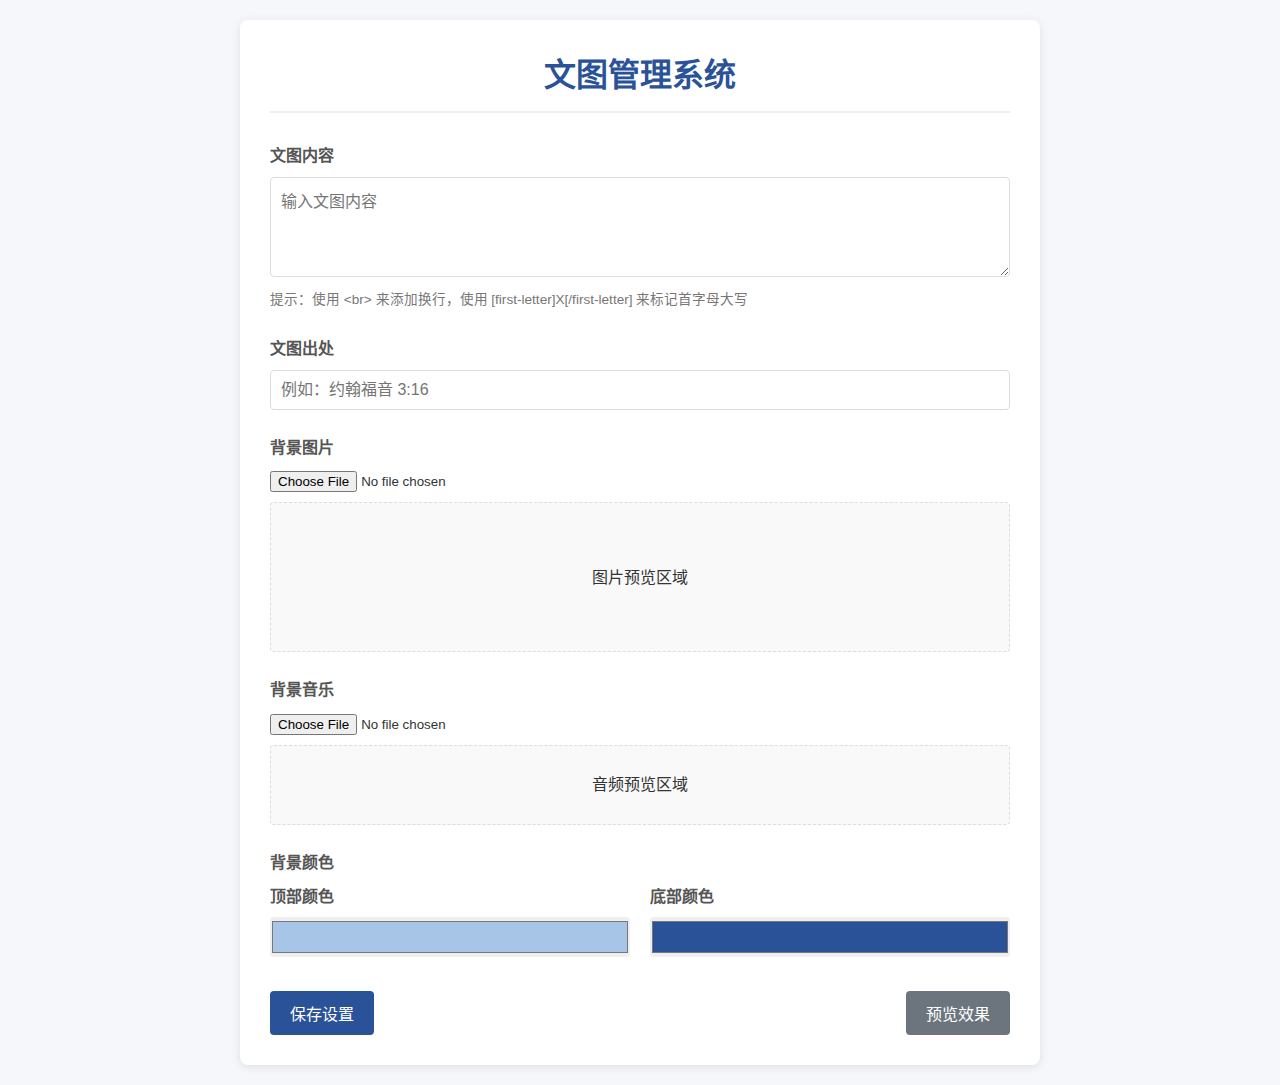
<file: 工程网页/admin.html>
<!DOCTYPE html>
<html lang="zh-CN">
<head>
    <meta charset="UTF-8">
    <meta name="viewport" content="width=device-width, initial-scale=1.0">
    <title>文图管理系统</title>
    <link rel="stylesheet" href="css/admin.css">
</head>
<body>
    <div class="admin-container">
        <h1>文图管理系统</h1>
        
        <form id="scripture-form" enctype="multipart/form-data">
            <div class="form-group">
                <label for="scripture-text">文图内容</label>
                <textarea id="scripture-text" name="scripture-text" rows="4" placeholder="输入文图内容" required></textarea>
                <small>提示：使用 &lt;br&gt; 来添加换行，使用 [first-letter]X[/first-letter] 来标记首字母大写</small>
            </div>
            
            <div class="form-group">
                <label for="scripture-reference">文图出处</label>
                <input type="text" id="scripture-reference" name="scripture-reference" placeholder="例如：约翰福音 3:16" required>
            </div>
            
            <div class="form-group">
                <label for="background-image">背景图片</label>
                <input type="file" id="background-image" name="background-image" accept="image/*">
                <div class="preview-container" id="image-preview">
                    <p>图片预览区域</p>
                </div>
            </div>
            
            <div class="form-group">
                <label for="background-music">背景音乐</label>
                <input type="file" id="background-music-upload" name="background-music" accept="audio/*">
                <div class="audio-controls" id="audio-preview">
                    <p>音频预览区域</p>
                </div>
            </div>
            
            <div class="form-group">
                <label for="background-color">背景颜色</label>
                <div class="color-inputs">
                    <div>
                        <label for="color-top">顶部颜色</label>
                        <input type="color" id="color-top" name="color-top" value="#a7c5e6">
                    </div>
                    <div>
                        <label for="color-bottom">底部颜色</label>
                        <input type="color" id="color-bottom" name="color-bottom" value="#2a5298">
                    </div>
                </div>
            </div>
            
            <div class="form-actions">
                <button type="submit" class="btn btn-primary">保存设置</button>
                <button type="button" class="btn btn-secondary" id="preview-btn">预览效果</button>
            </div>
        </form>
    </div>
    
    <script src="js/admin.js"></script>
</body>
</html>
</file>
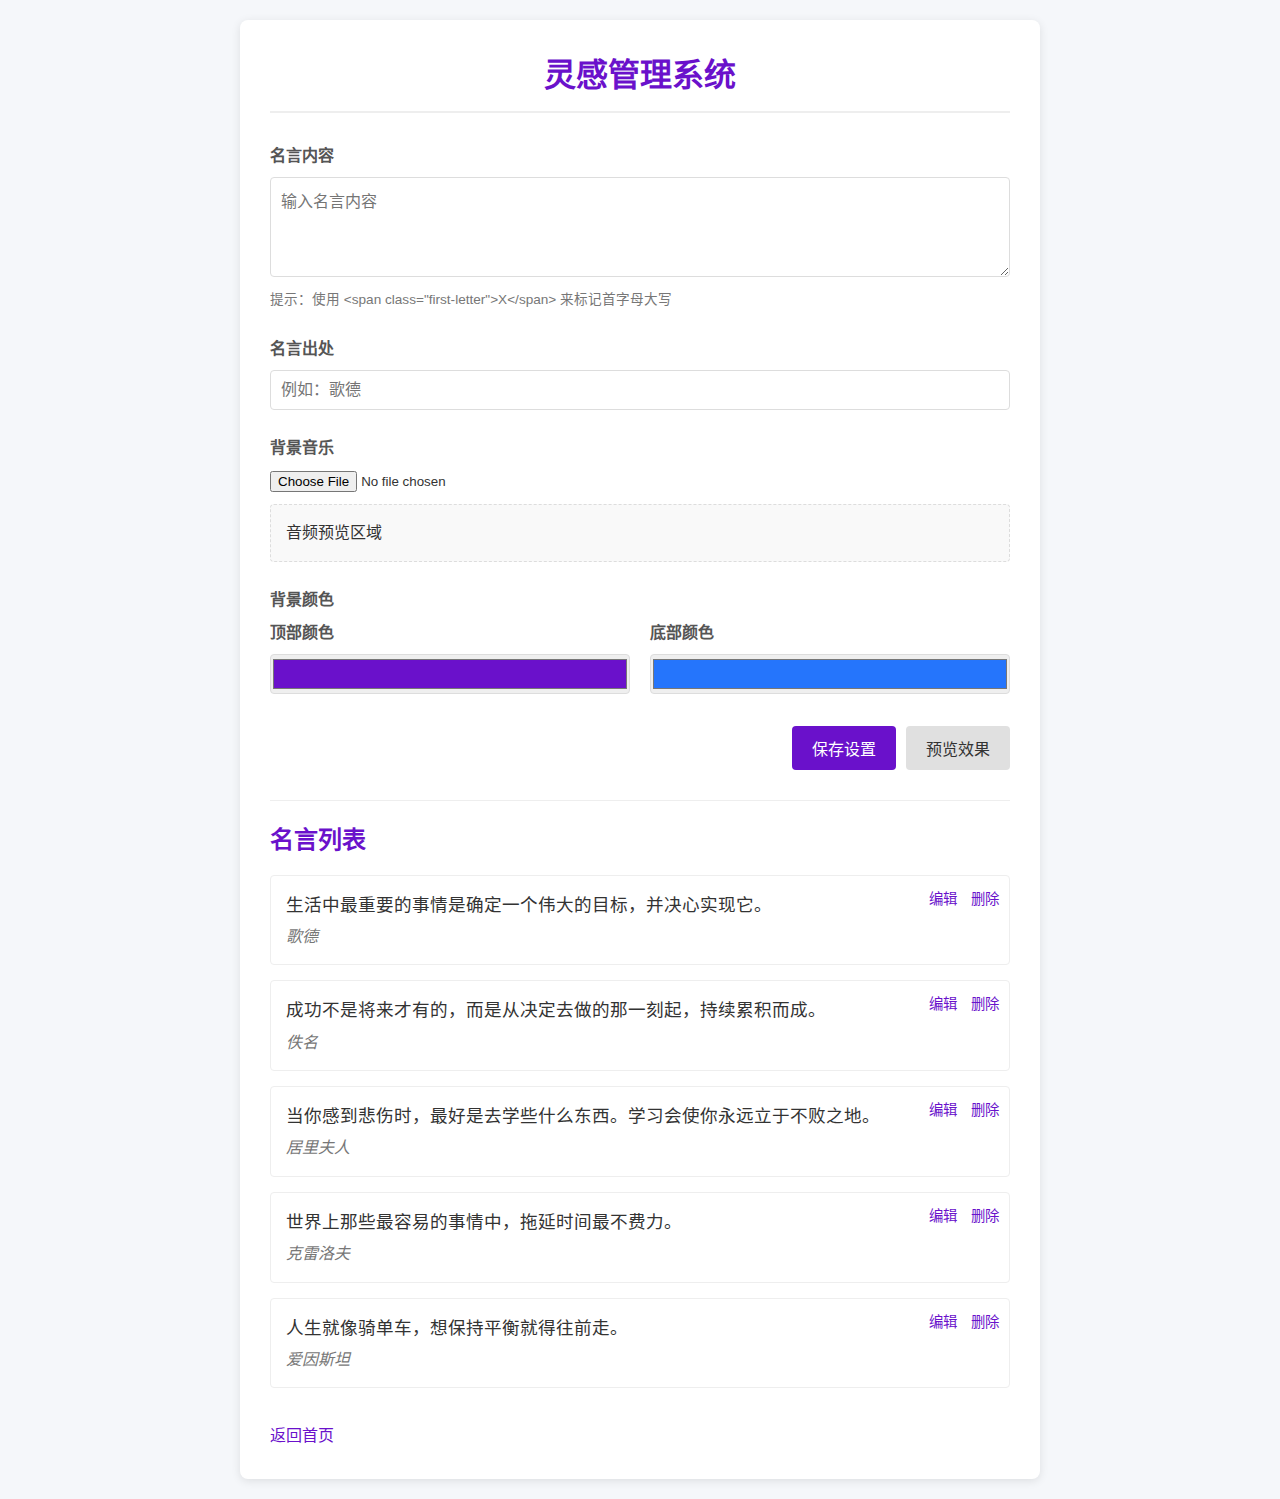
<file: 工程网页/admin2.html>
<!DOCTYPE html>
<html lang="zh-CN">
<head>
    <meta charset="UTF-8">
    <meta name="viewport" content="width=device-width, initial-scale=1.0">
    <title>灵感管理系统</title>
    <style>
        * {
            margin: 0;
            padding: 0;
            box-sizing: border-box;
        }

        body {
            font-family: 'Arial', sans-serif;
            background-color: #f5f7fa;
            color: #333;
            line-height: 1.6;
            padding: 20px;
        }

        .admin-container {
            max-width: 800px;
            margin: 0 auto;
            background: white;
            padding: 30px;
            border-radius: 8px;
            box-shadow: 0 2px 10px rgba(0, 0, 0, 0.1);
        }

        h1 {
            text-align: center;
            margin-bottom: 30px;
            color: #6a11cb;
            border-bottom: 2px solid #eee;
            padding-bottom: 10px;
        }

        .form-group {
            margin-bottom: 25px;
        }

        label {
            display: block;
            margin-bottom: 8px;
            font-weight: bold;
            color: #555;
        }

        input[type="text"],
        textarea {
            width: 100%;
            padding: 10px;
            border: 1px solid #ddd;
            border-radius: 4px;
            font-size: 16px;
        }

        textarea {
            min-height: 100px;
            resize: vertical;
        }

        small {
            display: block;
            margin-top: 5px;
            color: #777;
            font-size: 0.85rem;
        }

        .preview-container {
            margin-top: 10px;
            padding: 15px;
            border: 1px dashed #ddd;
            border-radius: 4px;
            background-color: #f9f9f9;
            min-height: 100px;
            display: flex;
            align-items: center;
            justify-content: center;
        }

        .audio-controls {
            margin-top: 10px;
            padding: 15px;
            border: 1px dashed #ddd;
            border-radius: 4px;
            background-color: #f9f9f9;
        }

        .color-inputs {
            display: flex;
            gap: 20px;
        }

        .color-inputs > div {
            flex: 1;
        }

        input[type="color"] {
            width: 100%;
            height: 40px;
            border: 1px solid #ddd;
            border-radius: 4px;
            cursor: pointer;
        }

        .form-actions {
            display: flex;
            gap: 10px;
            justify-content: flex-end;
            margin-top: 30px;
        }

        .btn {
            padding: 10px 20px;
            border: none;
            border-radius: 4px;
            cursor: pointer;
            font-size: 16px;
            transition: all 0.3s ease;
        }

        .btn-primary {
            background-color: #6a11cb;
            color: white;
        }

        .btn-primary:hover {
            background-color: #5a0db6;
        }

        .btn-secondary {
            background-color: #e0e0e0;
            color: #333;
        }

        .btn-secondary:hover {
            background-color: #d0d0d0;
        }

        .quote-list {
            margin-top: 30px;
            border-top: 1px solid #eee;
            padding-top: 20px;
        }

        .quote-list h2 {
            margin-bottom: 15px;
            color: #6a11cb;
        }

        .quote-item {
            padding: 15px;
            border: 1px solid #eee;
            border-radius: 4px;
            margin-bottom: 15px;
            position: relative;
        }

        .quote-item-text {
            font-size: 1.1rem;
            margin-bottom: 5px;
        }

        .quote-item-source {
            font-style: italic;
            color: #777;
        }

        .quote-item-actions {
            position: absolute;
            top: 10px;
            right: 10px;
        }

        .quote-item-actions button {
            background: none;
            border: none;
            color: #6a11cb;
            cursor: pointer;
            margin-left: 10px;
            font-size: 0.9rem;
        }

        .quote-item-actions button:hover {
            text-decoration: underline;
        }

        .back-link {
            display: inline-block;
            margin-top: 20px;
            color: #6a11cb;
            text-decoration: none;
        }

        .back-link:hover {
            text-decoration: underline;
        }
    </style>
</head>
<body>
    <div class="admin-container">
        <h1>灵感管理系统</h1>
        
        <form id="quote-form" enctype="multipart/form-data">
            <div class="form-group">
                <label for="quote-text">名言内容</label>
                <textarea id="quote-text" name="quote-text" rows="4" placeholder="输入名言内容"></textarea>
                <small>提示：使用 &lt;span class="first-letter"&gt;X&lt;/span&gt; 来标记首字母大写</small>
            </div>
            
            <div class="form-group">
                <label for="quote-source">名言出处</label>
                <input type="text" id="quote-source" name="quote-source" placeholder="例如：歌德">
            </div>
            
            <div class="form-group">
                <label for="background-music">背景音乐</label>
                <input type="file" id="background-music-upload" name="background-music" accept="audio/*">
                <div class="audio-controls" id="audio-preview">
                    <p>音频预览区域</p>
                </div>
            </div>
            
            <div class="form-group">
                <label for="background-color">背景颜色</label>
                <div class="color-inputs">
                    <div>
                        <label for="color-top">顶部颜色</label>
                        <input type="color" id="color-top" name="color-top" value="#6a11cb">
                    </div>
                    <div>
                        <label for="color-bottom">底部颜色</label>
                        <input type="color" id="color-bottom" name="color-bottom" value="#2575fc">
                    </div>
                </div>
            </div>
            
            <div class="form-actions">
                <button type="submit" class="btn btn-primary">保存设置</button>
                <button type="button" class="btn btn-secondary" id="preview-btn">预览效果</button>
            </div>
        </form>

        <div class="quote-list">
            <h2>名言列表</h2>
            <div id="quotes-container">
                <!-- 名言列表将通过JavaScript动态生成 -->
            </div>
        </div>

        <a href="index2.html" class="back-link">返回首页</a>
    </div>
    
    <script>
        document.addEventListener('DOMContentLoaded', function() {
            // 获取DOM元素
            const quoteForm = document.getElementById('quote-form');
            const quoteText = document.getElementById('quote-text');
            const quoteSource = document.getElementById('quote-source');
            const backgroundMusicUpload = document.getElementById('background-music-upload');
            const colorTop = document.getElementById('color-top');
            const colorBottom = document.getElementById('color-bottom');
            const previewBtn = document.getElementById('preview-btn');
            const audioPreview = document.getElementById('audio-preview');
            const quotesContainer = document.getElementById('quotes-container');
            
            // 示例名言数据
            let quotes = [
                {
                    id: 1,
                    text: '<span class="first-letter">生</span>活中最重要的事情是确定一个伟大的目标，并决心实现它。',
                    source: '歌德'
                },
                {
                    id: 2,
                    text: '<span class="first-letter">成</span>功不是将来才有的，而是从决定去做的那一刻起，持续累积而成。',
                    source: '佚名'
                },
                {
                    id: 3,
                    text: '<span class="first-letter">当</span>你感到悲伤时，最好是去学些什么东西。学习会使你永远立于不败之地。',
                    source: '居里夫人'
                },
                {
                    id: 4,
                    text: '<span class="first-letter">世</span>界上那些最容易的事情中，拖延时间最不费力。',
                    source: '克雷洛夫'
                },
                {
                    id: 5,
                    text: '<span class="first-letter">人</span>生就像骑单车，想保持平衡就得往前走。',
                    source: '爱因斯坦'
                }
            ];
            
            // 从localStorage加载名言数据
            function loadQuotes() {
                const savedQuotes = localStorage.getItem('quotes');
                if (savedQuotes) {
                    quotes = JSON.parse(savedQuotes);
                }
                renderQuotes();
            }
            
            // 渲染名言列表
            function renderQuotes() {
                quotesContainer.innerHTML = '';
                quotes.forEach(quote => {
                    const quoteItem = document.createElement('div');
                    quoteItem.className = 'quote-item';
                    quoteItem.innerHTML = `
                        <div class="quote-item-text">${quote.text}</div>
                        <div class="quote-item-source">${quote.source}</div>
                        <div class="quote-item-actions">
                            <button class="edit-btn" data-id="${quote.id}">编辑</button>
                            <button class="delete-btn" data-id="${quote.id}">删除</button>
                        </div>
                    `;
                    quotesContainer.appendChild(quoteItem);
                });
                
                // 添加编辑和删除事件监听
                document.querySelectorAll('.edit-btn').forEach(btn => {
                    btn.addEventListener('click', function() {
                        const id = parseInt(this.getAttribute('data-id'));
                        editQuote(id);
                    });
                });
                
                document.querySelectorAll('.delete-btn').forEach(btn => {
                    btn.addEventListener('click', function() {
                        const id = parseInt(this.getAttribute('data-id'));
                        deleteQuote(id);
                    });
                });
            }
            
            // 编辑名言
            function editQuote(id) {
                const quote = quotes.find(q => q.id === id);
                if (quote) {
                    quoteText.value = quote.text;
                    quoteSource.value = quote.source;
                    quoteForm.setAttribute('data-edit-id', id);
                }
            }
            
            // 删除名言
            function deleteQuote(id) {
                if (confirm('确定要删除这条名言吗？')) {
                    quotes = quotes.filter(q => q.id !== id);
                    localStorage.setItem('quotes', JSON.stringify(quotes));
                    renderQuotes();
                }
            }
            
            // 音频预览功能
            backgroundMusicUpload.addEventListener('change', function(e) {
                const file = e.target.files[0];
                if (file) {
                    const reader = new FileReader();
                    reader.onload = function(e) {
                        audioPreview.innerHTML = `
                            <audio controls style="width: 100%;">
                                <source src="${e.target.result}" type="${file.type}">
                                您的浏览器不支持音频播放。
                            </audio>
                        `;
                        
                        // 保存音乐到localStorage
                        localStorage.setItem('backgroundMusic', e.target.result);
                    };
                    reader.readAsDataURL(file);
                }
            });
            
            // 预览功能
            previewBtn.addEventListener('click', function() {
                // 获取表单数据
                const text = quoteText.value;
                const source = quoteSource.value;
                const topColor = colorTop.value;
                const bottomColor = colorBottom.value;
                
                // 保存设置到localStorage
                const settings = {
                    colorTop: topColor,
                    colorBottom: bottomColor
                };
                localStorage.setItem('quoteSettings', JSON.stringify(settings));
                
                // 打开预览窗口
                window.open('index2.html', '_blank');
            });
            
            // 表单提交处理
            quoteForm.addEventListener('submit', function(e) {
                e.preventDefault();
                
                // 获取表单数据
                const text = quoteText.value;
                const source = quoteSource.value;
                const topColor = colorTop.value;
                const bottomColor = colorBottom.value;
                
                // 保存设置到localStorage
                const settings = {
                    colorTop: topColor,
                    colorBottom: bottomColor
                };
                localStorage.setItem('quoteSettings', JSON.stringify(settings));
                
                // 检查是编辑还是新增
                const editId = quoteForm.getAttribute('data-edit-id');
                
                // 获取上一次的名言（如果存在）
                let lastQuote = null;
                if (quotes.length > 0) {
                    lastQuote = quotes[quotes.length - 1];
                }
                
                // 只有当文本和出处都不为空时才更新
                const hasNewContent = text.trim() !== '' && source.trim() !== '';
                
                if (editId) {
                    // 编辑现有名言
                    const index = quotes.findIndex(q => q.id === parseInt(editId));
                    if (index !== -1) {
                        // 如果有新内容则更新，否则保持原样
                        if (hasNewContent) {
                            quotes[index].text = text;
                            quotes[index].source = source;
                        }
                        quoteForm.removeAttribute('data-edit-id');
                    }
                } else if (hasNewContent) {
                    // 只有当有新内容时才添加新名言
                    const newId = quotes.length > 0 ? Math.max(...quotes.map(q => q.id)) + 1 : 1;
                    quotes.push({
                        id: newId,
                        text: text,
                        source: source
                    });
                } else if (lastQuote) {
                    // 如果没有新内容且存在上一条名言，则不做任何更改
                    // 系统将继续显示上一条名言
                    console.log('没有输入新内容，保留上一条名言：', lastQuote.text);
                }
                
                // 保存名言到localStorage
                localStorage.setItem('quotes', JSON.stringify(quotes));
                
                // 重新渲染名言列表
                renderQuotes();
                
                // 重置表单
                quoteForm.reset();
                
                alert('设置已保存！');
            });
            
            // 初始化加载名言列表
            loadQuotes();
        });
    </script>
</body>
</html>
</file>
<file: 工程网页/css/admin.css>
* {
    margin: 0;
    padding: 0;
    box-sizing: border-box;
}

body {
    font-family: 'Arial', sans-serif;
    background-color: #f5f7fa;
    color: #333;
    line-height: 1.6;
    padding: 20px;
}

.admin-container {
    max-width: 800px;
    margin: 0 auto;
    background: white;
    padding: 30px;
    border-radius: 8px;
    box-shadow: 0 2px 10px rgba(0, 0, 0, 0.1);
}

h1 {
    text-align: center;
    margin-bottom: 30px;
    color: #2a5298;
    border-bottom: 2px solid #eee;
    padding-bottom: 10px;
}

.form-group {
    margin-bottom: 25px;
}

label {
    display: block;
    margin-bottom: 8px;
    font-weight: bold;
    color: #555;
}

input[type="text"],
textarea {
    width: 100%;
    padding: 10px;
    border: 1px solid #ddd;
    border-radius: 4px;
    font-size: 16px;
}

textarea {
    resize: vertical;
    min-height: 100px;
}

small {
    display: block;
    margin-top: 5px;
    color: #777;
    font-size: 0.85rem;
}

input[type="file"] {
    margin-bottom: 10px;
}

.preview-container {
    background: #f9f9f9;
    border: 1px dashed #ddd;
    padding: 15px;
    border-radius: 4px;
    text-align: center;
    min-height: 150px;
    display: flex;
    align-items: center;
    justify-content: center;
}

.audio-controls {
    background: #f9f9f9;
    border: 1px dashed #ddd;
    padding: 15px;
    border-radius: 4px;
    text-align: center;
    min-height: 80px;
    display: flex;
    align-items: center;
    justify-content: center;
}

.color-inputs {
    display: flex;
    gap: 20px;
}

.color-inputs > div {
    flex: 1;
}

input[type="color"] {
    width: 100%;
    height: 40px;
    border: none;
    border-radius: 4px;
    cursor: pointer;
}

.form-actions {
    display: flex;
    justify-content: space-between;
    margin-top: 30px;
}

.btn {
    padding: 10px 20px;
    border: none;
    border-radius: 4px;
    cursor: pointer;
    font-size: 16px;
    transition: all 0.3s ease;
}

.btn-primary {
    background-color: #2a5298;
    color: white;
}

.btn-primary:hover {
    background-color: #1e3c70;
}

.btn-secondary {
    background-color: #6c757d;
    color: white;
}

.btn-secondary:hover {
    background-color: #5a6268;
}

/* 响应式设计 */
@media (max-width: 768px) {
    .admin-container {
        padding: 20px;
    }
    
    .color-inputs {
        flex-direction: column;
        gap: 10px;
    }
}
</file>
